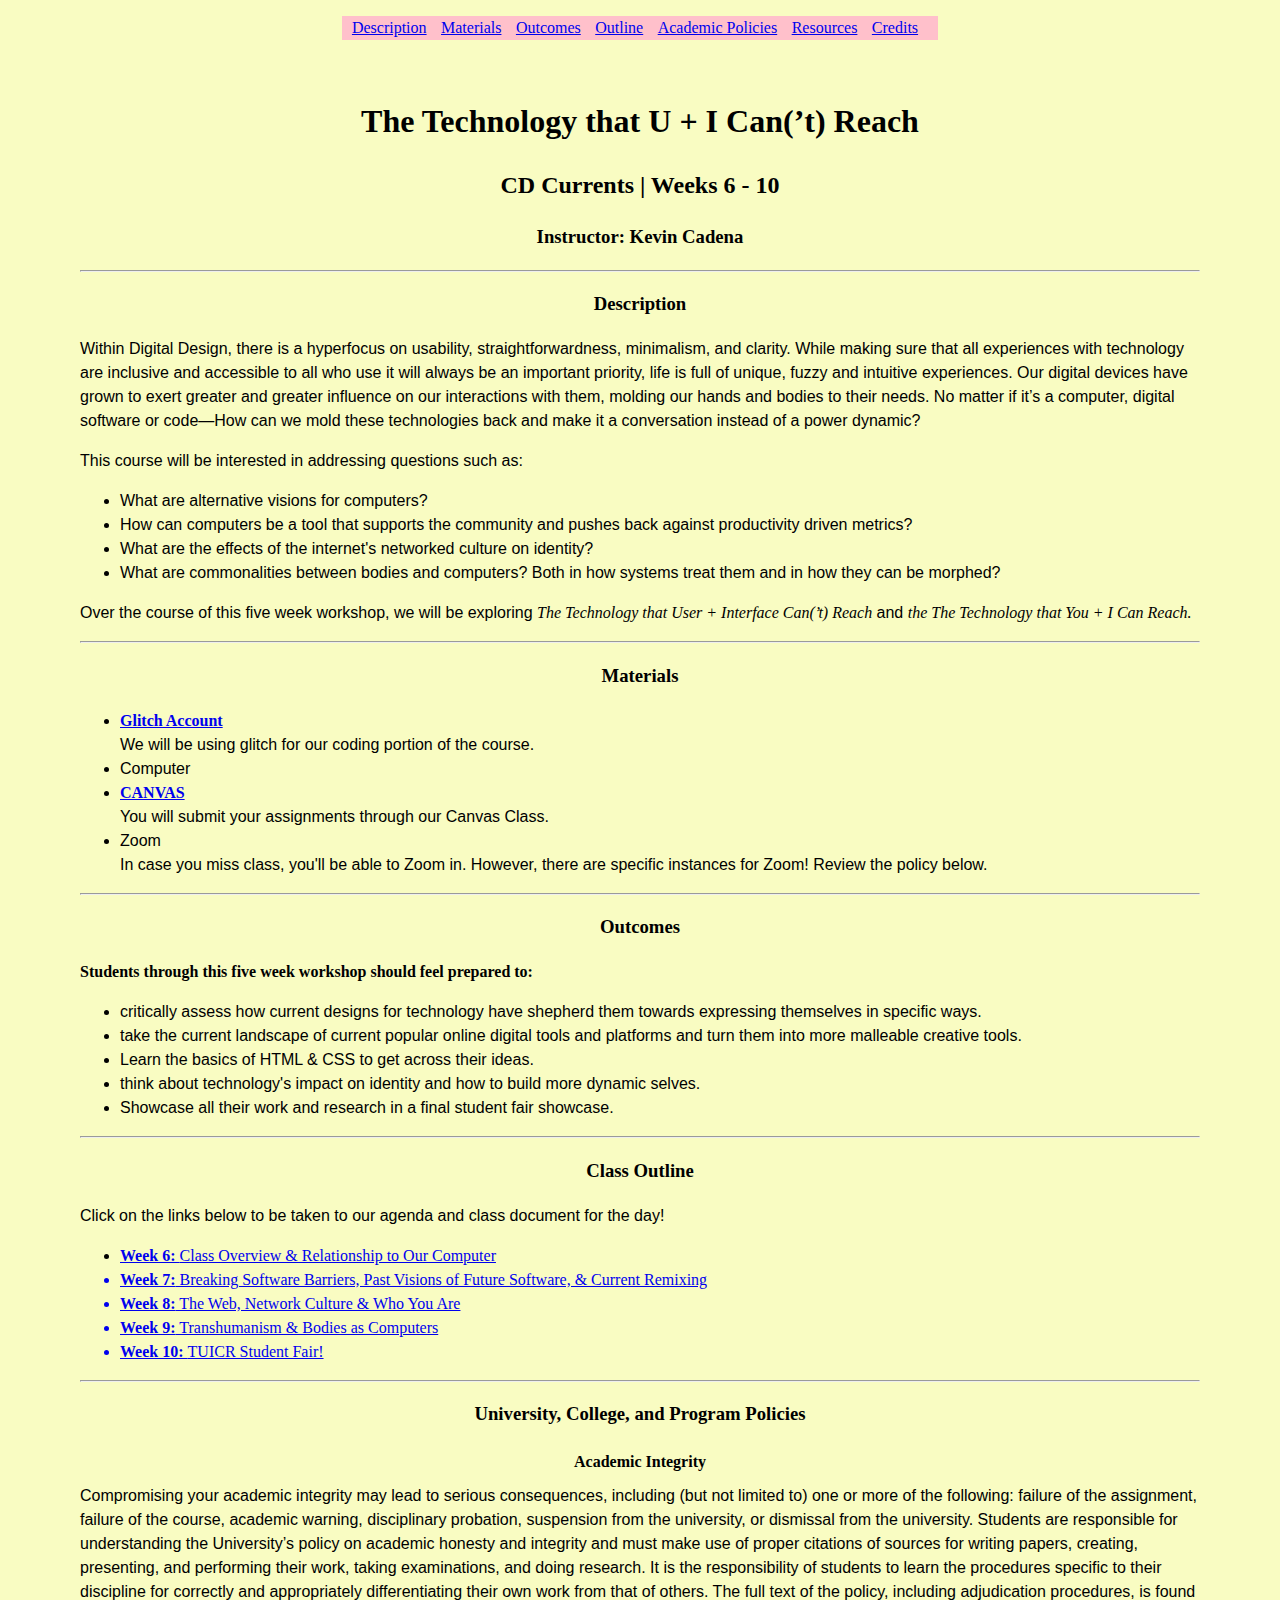
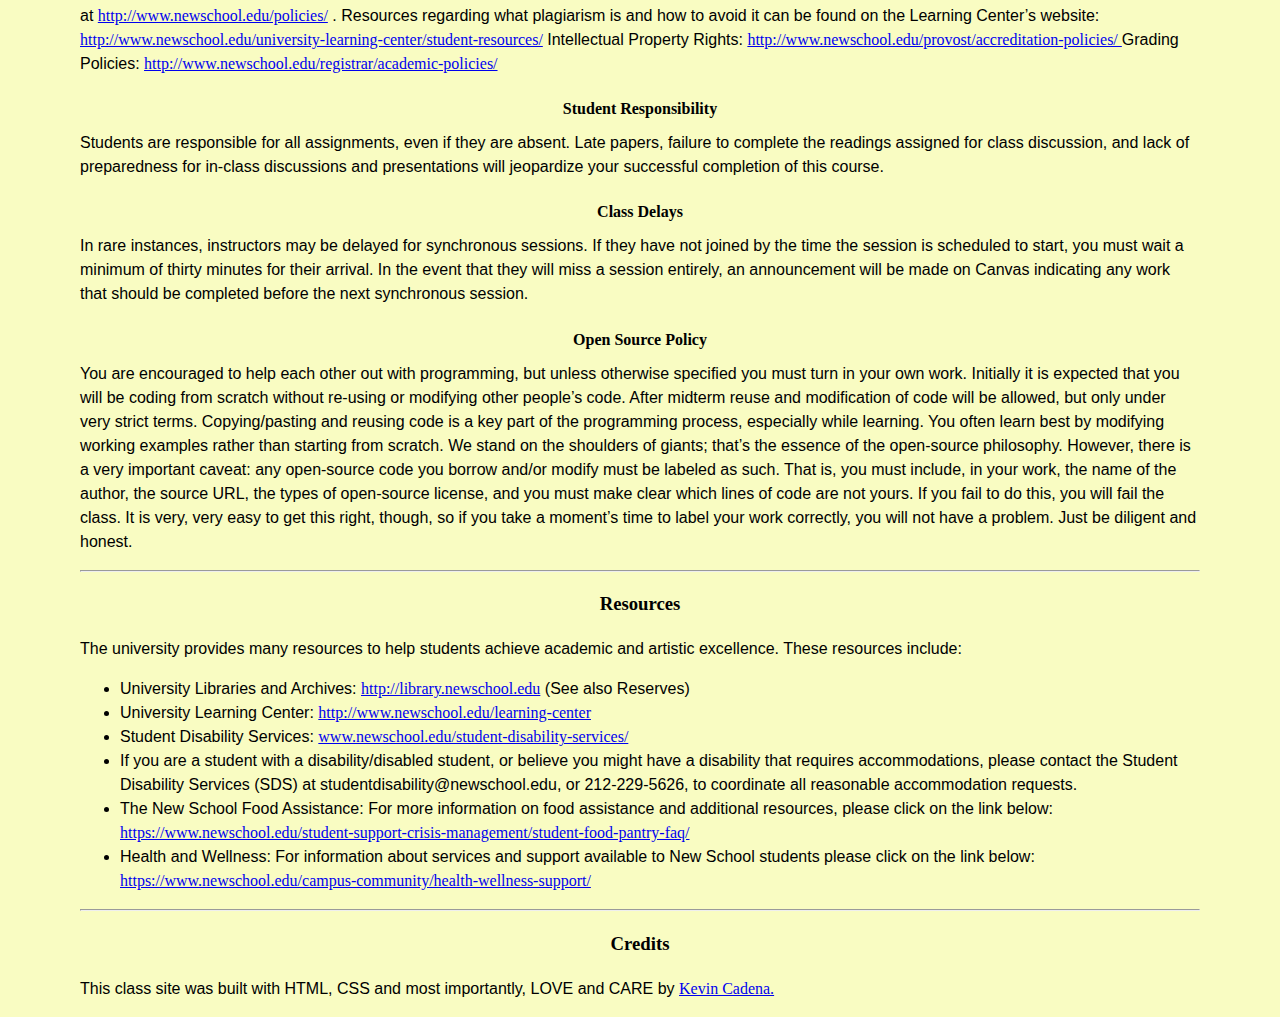
<file: index.html>
<!DOCTYPE html>
<html lang="en">
  <head>
    <meta charset="utf-8" />
    <meta name="viewport" content="width=device-width, initial-scale=1" />
    <link rel="icon" href="https://glitch.com/favicon.ico" />
    <title>Currents: CD Workshop Fall 2021</title>

    <!-- import the webpage's stylesheet -->
    <link rel="stylesheet" href="/style.css" />

    <!-- import the webpage's javascript file -->
    <script src="/script.js" defer></script>
  </head>

  <!--   START OF BODY -->
  <body>
    <!-- this is the start of content -->
    <nav>
      <a href="#description">Description</a>
      <a href="#materials">Materials</a>
      <a href="#outcomes">Outcomes</a>
      <a href="#outline">Outline</a>
      <a href="#academic">Academic Policies</a>
      <a href="#resources">Resources</a>
      <a href="#credits">Credits</a>
    </nav>
    <main id="hp">
      <header>
        <h1>
          The Technology that U + I Can(’t) Reach
        </h1>
        <h2>CD Currents | Weeks 6 - 10</h2>
        <h3>
          Instructor: Kevin Cadena
        </h3>
      </header>
      <hr />
      <section id="description">
        <h3>Description</h3>
        <p>
          Within Digital Design, there is a hyperfocus on usability,
          straightforwardness, minimalism, and clarity. While making sure that
          all experiences with technology are inclusive and accessible to all
          who use it will always be an important priority, life is full of
          unique, fuzzy and intuitive experiences. Our digital devices have
          grown to exert greater and greater influence on our interactions with
          them, molding our hands and bodies to their needs. No matter if it’s a
          computer, digital software or code—How can we mold these technologies
          back and make it a conversation instead of a power dynamic?
        </p>
        <p>
          This course will be interested in addressing questions such as:
        </p>
        <ul>
           <li>What are alternative visions for computers?</li>
           <li>How can computers be a tool that supports the community and pushes back against productivity driven metrics?</li>
           <li>What are the effects of the internet's networked culture on identity?</li>
           <li>What are commonalities between bodies and computers? Both in how systems treat them and in how they can be morphed?</li>
        </ul>
        <p>
          Over the course of this five week workshop, we will be exploring <em>The
          Technology that User + Interface Can(’t) Reach</em> and <em>the The Technology
          that You + I Can Reach.</em>
        </p>
      </section>
      <hr />
      <section id="materials">
        <h3>
          Materials
        </h3>
        <ul>
          <strong
            ><li><a href="https://glitch.com/">Glitch Account</a></li></strong
          >
          We will be using glitch for our coding portion of the course.
          <li>Computer</li>
          <strong
            ><li><a href="https://canvas.newschool.edu">CANVAS</a></li></strong
          >
          You will submit your assignments through our Canvas Class.
          <li>Zoom</li>
          In case you miss class, you'll be able to Zoom in. However, there are
          specific instances for Zoom! Review the policy below.
        </ul>
      </section>
      <hr />
      <section id="outcomes">
        <h3>
          Outcomes
        </h3>
        <strong
          >Students through this five week workshop should feel prepared to:
        </strong>
        <ul>
          <li>
            critically assess how current designs for technology have
            shepherd them towards expressing themselves in specific ways.
          </li>
          <li>
            take the current landscape of current popular online digital tools
            and platforms and turn them into more malleable creative tools.
          </li>
          <li>
            Learn the basics of HTML &  CSS to get across their ideas.
          </li>
          <li>
            think about technology's impact on identity and how to build more dynamic selves.
          </li>
          <li>
            Showcase all their work and research in a final student fair showcase.
          </li>
        </ul>
      </section>
      <hr />
      <section id="outline">
        <h3>
          Class Outline
        </h3>
        <p>
          Click on the links below to be taken to our agenda and class document
          for the day!
        </p>
        <ul>
          <li>
            <a href="https://tuicr-psamt-currents.glitch.me/agendas/w6.html">
              <strong>Week 6: </strong> Class Overview & Relationship to Our
              Computer
            </a>
          </li>
          <a href="https://tuicr-psamt-currents.glitch.me/agendas/w7.html"><li><strong>Week 7:</strong> Breaking Software Barriers, Past Visions of Future Software, & Current Remixing </li></a>
          <a href="https://tuicr-psamt-currents.glitch.me/agendas/w8.html"><li><strong>Week 8:</strong> The Web, Network Culture & Who You Are</li></a>
          <a href="agendas/w9.html"><li><strong>Week 9:</strong>   Transhumanism & Bodies as Computers</li></a>
          <a href="materials/flyer.html"><li><strong>Week 10: </strong>TUICR Student Fair!</li></a>
        </ul>
      </section>
      <hr />
      <section id="academic">
        <h3>University, College, and Program Policies</h3>
        <h4>Academic Integrity</h4>
        <p>
          Compromising your academic integrity may lead to serious consequences,
          including (but not limited to) one or more of the following: failure
          of the assignment, failure of the course, academic warning,
          disciplinary probation, suspension from the university, or dismissal
          from the university. Students are responsible for understanding the
          University’s policy on academic honesty and integrity and must make
          use of proper citations of sources for writing papers, creating,
          presenting, and performing their work, taking examinations, and doing
          research. It is the responsibility of students to learn the procedures
          specific to their discipline for correctly and appropriately
          differentiating their own work from that of others. The full text of
          the policy, including adjudication procedures, is found at
          <a href="http://www.newschool.edu/policies/ "
            >http://www.newschool.edu/policies/</a
          >
          . Resources regarding what plagiarism is and how to avoid it can be
          found on the Learning Center’s website:
          <a
            href="http://www.newschool.edu/university-learning-center/student-resources/"
          >
            http://www.newschool.edu/university-learning-center/student-resources/</a
          >

          Intellectual Property Rights:
          <a href="http://www.newschool.edu/provost/accreditation-policies/ "
            >http://www.newschool.edu/provost/accreditation-policies/
          </a>

          Grading Policies:
          <a href="http://www.newschool.edu/registrar/academic-policies/"
            >http://www.newschool.edu/registrar/academic-policies/</a
          >
        </p>

        <h4>Student Responsibility</h4>
        <p>
          Students are responsible for all assignments, even if they are absent.
          Late papers, failure to complete the readings assigned for class
          discussion, and lack of preparedness for in-class discussions and
          presentations will jeopardize your successful completion of this
          course.
        </p>
        <h4>Class Delays</h4>
        <p>
          In rare instances, instructors may be delayed for synchronous
          sessions. If they have not joined by the time the session is scheduled
          to start, you must wait a minimum of thirty minutes for their arrival.
          In the event that they will miss a session entirely, an announcement
          will be made on Canvas indicating any work that should be completed
          before the next synchronous session.
        </p>
        <h4>Open Source Policy</h4>
        <p>
          You are encouraged to help each other out with programming, but unless
          otherwise specified you must turn in your own work. Initially it is
          expected that you will be coding from scratch without re-using or
          modifying other people’s code. After midterm reuse and modification of
          code will be allowed, but only under very strict terms.
          Copying/pasting and reusing code is a key part of the programming
          process, especially while learning. You often learn best by modifying
          working examples rather than starting from scratch. We stand on the
          shoulders of giants; that’s the essence of the open-source philosophy.
          However, there is a very important caveat: any open-source code you
          borrow and/or modify must be labeled as such. That is, you must
          include, in your work, the name of the author, the source URL, the
          types of open-source license, and you must make clear which lines of
          code are not yours. If you fail to do this, you will fail the class.
          It is very, very easy to get this right, though, so if you take a
          moment’s time to label your work correctly, you will not have a
          problem. Just be diligent and honest.
        </p>
      </section>
      <hr />
      <section id="resources">
        <h3>Resources</h3>
        <p>
          The university provides many resources to help students achieve
          academic and artistic excellence. These resources include:
        </p>
        <ul>
          <li>
            University Libraries and Archives:
            <a href="http://library.newschool.edu"
              >http://library.newschool.edu</a
            >
            (See also Reserves)
          </li>
          <li>
            University Learning Center:
            <a href="http://www.newschool.edu/learning-center"
              >http://www.newschool.edu/learning-center</a
            >
          </li>
          <li>
            Student Disability Services:
            <a href="www.newschool.edu/student-disability-services/"
              >www.newschool.edu/student-disability-services/</a
            >
          </li>
          <li>
            If you are a student with a disability/disabled student, or believe
            you might have a disability that requires accommodations, please
            contact the Student Disability Services (SDS) at
            studentdisability@newschool.edu, or 212-229-5626, to coordinate all
            reasonable accommodation requests.
          </li>
          <li>
            The New School Food Assistance: For more information on food
            assistance and additional resources, please click on the link below:
            <a
              href="https://www.newschool.edu/student-support-crisis-management/student-food-pantry-faq/"
              >https://www.newschool.edu/student-support-crisis-management/student-food-pantry-faq/</a
            >
          </li>
          <li>
            Health and Wellness: For information about services and support
            available to New School students please click on the link below:
            <a
              href="https://www.newschool.edu/campus-community/health-wellness-support/"
              >https://www.newschool.edu/campus-community/health-wellness-support/</a
            >
          </li>
        </ul>
      </section>
      <hr />
      <section id="credits">
        <h3>
          Credits
        </h3>
        <p>
          This class site was built with HTML, CSS and most
          importantly, LOVE and CARE by
          <a href="http://kevincadena.com">Kevin Cadena. </a>
        </p>
      </section>
    </main>
  </body>
</html>
</file>
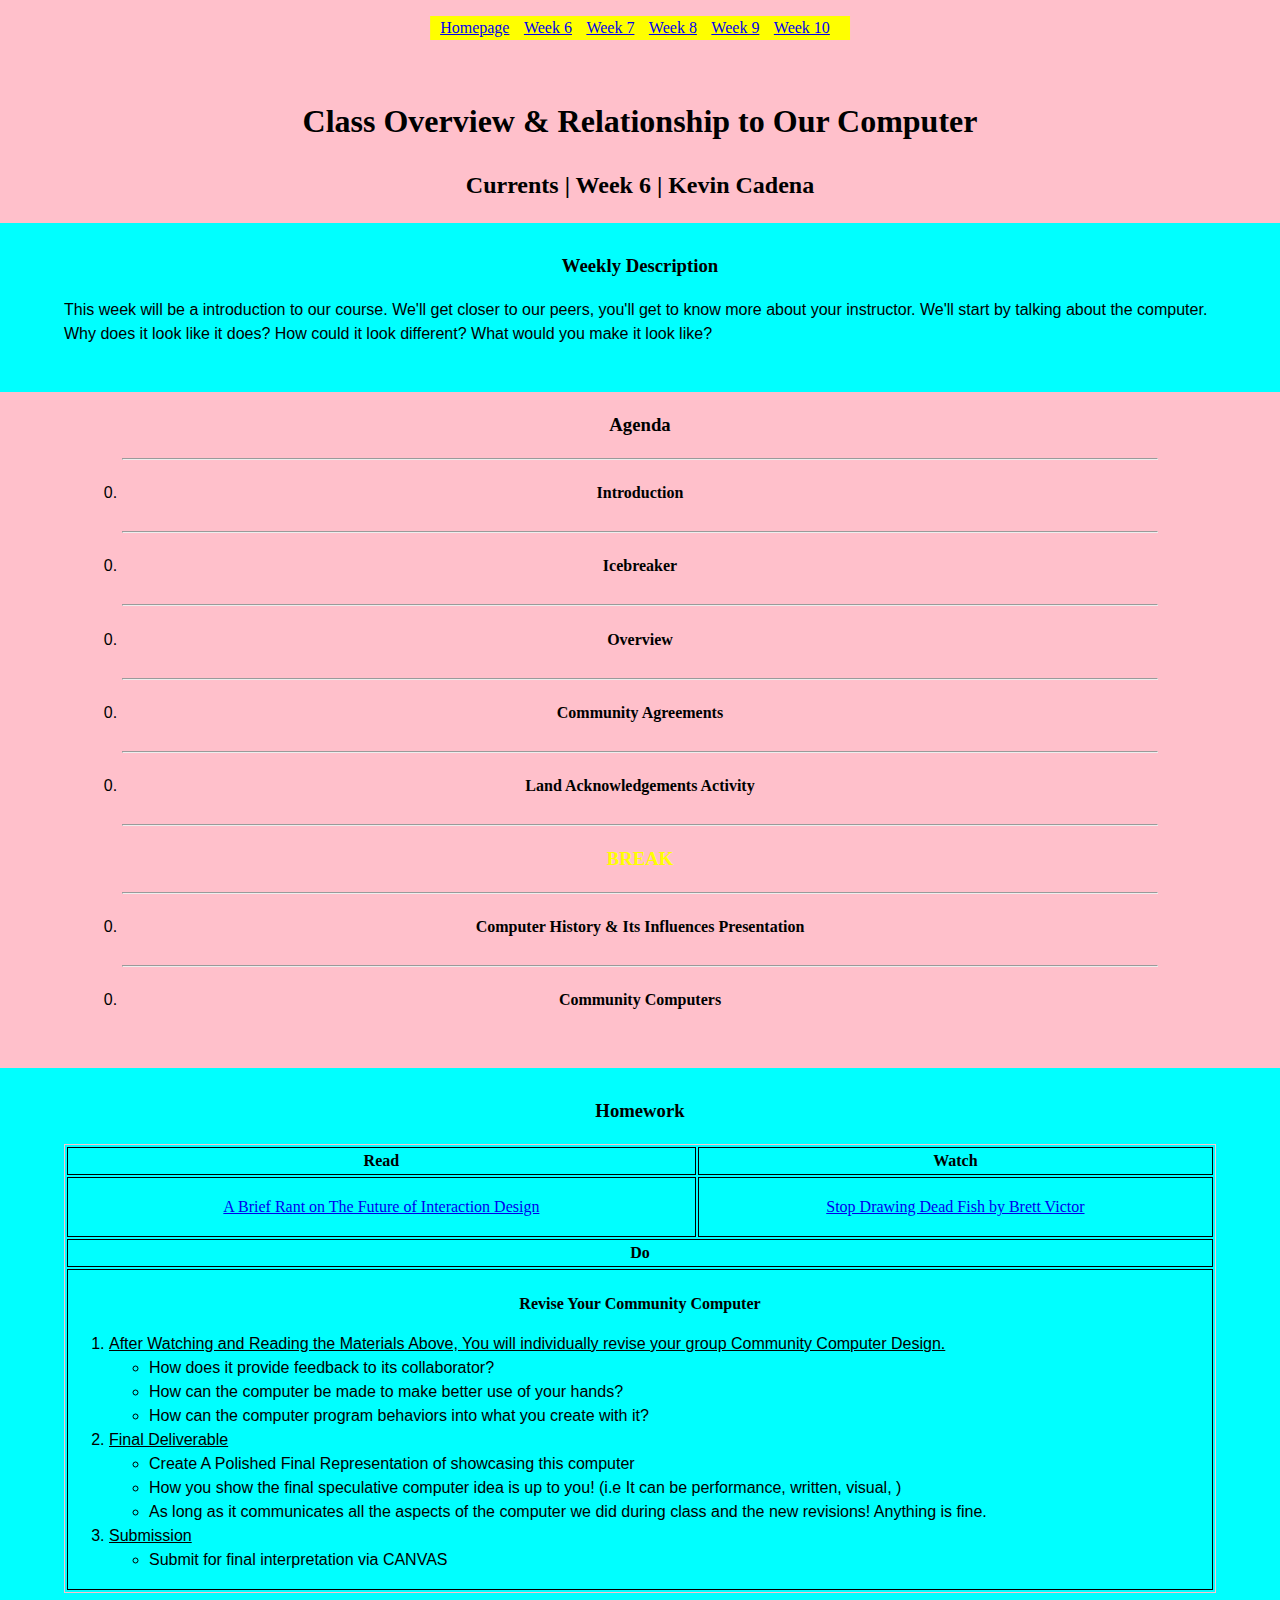
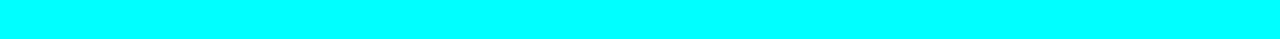
<file: agendas/w6.html>
<!DOCTYPE html>
<html lang="en">
  <head>
    <meta charset="utf-8" />
    <meta name="viewport" content="width=device-width, initial-scale=1" />
    <link rel="icon" href="https://glitch.com/favicon.ico" />
    <title>Week 6 | Currents: CD Workshop Fall 2021</title>

    <!-- import the webpage's stylesheet -->
    <link rel="stylesheet" href="/style.css" />

    <!-- import the webpage's javascript file -->
    <script src="/script.js" defer></script>
  </head>

  <!--   START OF BODY -->
  <body class="agenda-pages" id="w6">
    <!-- this is the start of content -->
    <nav>
      <a href="https://tuicr-psamt-currents.glitch.me">Homepage</a>
      <a href="w6.html">Week 6</a>
      <a href="w7.html">Week 7</a>
      <a href="w8.html">Week 8</a>
      <a href="w9.html">Week 9</a>
    <a href="../materials/flyer.html">Week 10</a>
    </nav>
    <main>
      <header>
        <h1>
          Class Overview & Relationship to Our Computer
        </h1>
        <h2>Currents | Week 6 | Kevin Cadena</h2>
      </header>
      <div class="module homework">
        <section>
          <h3>
            Weekly Description
          </h3>
          <p>
            This week will be a introduction to our course. We'll get closer to
            our peers, you'll get to know more about your instructor. We'll
            start by talking about the computer. Why does it look like it does?
            How could it look different? What would you make it look like?
          </p>
        </section>
      </div>
      <div class="module">
        <section>
          <h3>Agenda</h3>
          <hr />
          <section id="introductions">
            <details>
              <summary><h4>Introduction</h4></summary>
              <ul>
                <li>Name</li>
                <li>Pronouns</li>
                <li>Where are you joining this class from?</li>
                <li>
                  If you could navigate through information in a way besides the
                  besides the internet or computers, what would it be?
                </li>
              </ul>
            </details>
          </section>

          <hr />
          <section id="icebreaker">
            <details>
              <summary>
                <h4>
                  Icebreaker
                </h4>
              </summary>
              <p>
                10 Things in Common!
              </p>
              <ol>
                <li>Split Into Groups</li>
                <p>
                  Students will be broken up into groups of three or four.
                </p>
                <li>Figuring Out Things In Common</li>
                <p>
                  You and your teammates will be asked to find 10 things you have in common with one another. The things you have in common should get more and more specific as you have you get towards ten.
                </p>
                <p>
                  Do not be repetitive with the things in Common!
                </p>
                <p>
                  They should all not be a version of the same statement. (i.e All ten things are a variation of "We like (insert 10 different artist names here.)")
                </p>
              </ol>
            </details>
          </section>
          <hr />
          <section id="overview">
            <details>
              <summary><h4>Overview</h4></summary>
              <a href="index.html">Syllabus Overview</a>
            </details>
          </section>

          <hr />

          <section class="instructions" id="c-a-a">
            <details>
              <summary>
                <h4>Community Agreements</h4>
              </summary>
              <ol>
                <li>
                  Think about this community we're building for the next five
                  weeks.
                </li>
                What are some rules you want for it?
                <li>Write down one rule or agreement per post-it note</li>
                <li>We will start to sort them into categories.</li>
                We will keep going with this until we end up with at least five
                different categories.
                <li>Next week we will sign agreements</li>
                We will put them into a google document for all of us to sign.
              </ol>
            </details>
          </section>

          <hr />

          <section class="instructions" id="l-a-a">
            <details>
              <summary><h4>Land Acknowledgements Activity</h4></summary>
              <ol>
                <li>Break into Groups</li>
                <li>Discuss the following questions for 10 minutes</li>
                <ul>
                  <li>
                    Discuss what you know about the history of the land we’re
                    all on right now. Examples of discussion points might
                    include the names of indigenous nations, names of treaties
                    or settlement agreements, other historical events in the
                    area.
                  </li>
                  <li>
                    Describe a place that is important to you. What makes it so
                    special?
                  </li>
                  <li>
                    How would you feel if you were no longer about to access
                    this place? How would you feel if this special place was
                    destroyed?
                  </li>
                  <li>
                    This isn’t just a historical event, people are being
                    displaced right now so if anyone annot answer this, that is
                    okay. How would you feel if this place was destroyed and
                    remade to fit someone else's vision?
                  </li>
                  <li>
                    What do you know about the Lenape People and their
                    relationship with the land?
                  </li>
                </ul>
                <li>Regroup as a Bigger Group</li>
                <a href="https://en.wikipedia.org/wiki/Lenape"
                  >About the Lenape</a
                >
              </ol>
            </details>
          </section>

          <hr />

          <section class="break">
            <h3>BREAK</h3>
          </section>

          <hr />

          <section class="instructions" id="presentation">
            <details>
              <summary
                ><h4>Computer History & Its Influences Presentation</h4>
              </summary>
              <a href="https://docs.google.com/presentation/d/1Wp2eo-oasYUamFImizcK7__nBIbEazM3-6QIC1x_TKE/edit#slide=id.p">Presentation Link</a>
              <ol>
                <li>History of Computers</li>
                <ul>
                  <li>Textiles</li>
                  <li>Ada Lovelace</li>
                  <li>Punch Cards</li>
                  <li>Xerox PARC</li>
                  <li>Apple Computer Company</li>
                  <li>Google</li>
                </ul>
                <li>What Does This Mean?</li>
                <ul>
                  <li>Technology comes from inherently feminist practices</li>
                  <li>The production of them still extremely gendered while the profits swing the other way</li>
                  <li>A lot of how the computer looks was decided by a very small group of people and businesses</li>
                </ul>
                <li>What went into the computer we've ended up with?</li>
                <ul>
                  <li>CUT, COPY, PASTE</li>
                  <li>Abandonment of Technologies</li>
                  <li>Uni-directional Linking</li>
                </ul>
                <li>Who was the computer made for? Who was it made in mind with?</li>
              </ol>
            </details>
          </section>
          <hr />
          <section class="instructions" id="community-computer">
            <details>
              <summary><h4>Community Computers</h4></summary>
              <ol>
                <li>
                  Students will be broken into groups and assigned one of the
                  following community members:
                </li>
                <ul>
                  <li>Artists</li>
                  <li>Performers</li>
                  <li>Mothers</li>
                  <li>Children</li>
                  <li>Community Organizers</li>
                  <li>Activists</li>
                  <li>You and your group will be asked to think through what a computer would look
                  like if it was designed for collaboration with this community member. </li>
                </ul>
                <li>Design Requirements</li>
                <ul>
                  <li>Your design for a computer should think through the
                  following:</li>
                  <li>Think of the metaphors that govern our current computers <em>(Navigating like a businessman)</em></li>
                  <li>What would be the shape of this new computer? </li>
                  <li>How does one navigate information through it? </li>
                  <li>How does one communicate with others with this computer?</li>
                  <li>How does this computer morph to the culture of your community member?</li>
                </ul>
                <li>Sketch Phase (15 Minutes)
                </li>
                <p>
                  For the first 10 minutes, you'll only be asked to come up with different sketches and ideas in your group. 
                  You'll be handed sticky notes so that you can post things in your corner and space. 
                </p>
                <p>
                  We're in the ideation phase. You should be writing, sketching,
                  etc.
                </p>
                <li>
                  Development Phase (30 minutes)
                </li>
                <ul>
                  <li>Create a finalized version of your chosen computer. </li>
                  <li>How you choose to present your computer is up to you</li>
                  <li>It can be a visual or formal output, it could be a performance of how the computer works. </li>
                </ul>
                <li>Share Out (15 minutes)</li>
              </ol>
            </details>
          </section>
        </section>
      </div>
      <div class="module homework">
        <section id="homework">
          <h3>
            Homework
          </h3>

          <table>
            <tr>
              <th>Read</th>
              <th>Watch</th>
            </tr>
            <tr>
              <td>
                <p><a
                  href="http://worrydream.com/ABriefRantOnTheFutureOfInteractionDesign/"
                  >A Brief Rant on The Future of Interaction Design</a
                >
                  </p>
              </td>
              <td><p>
                <a href="https://vimeo.com/64895205">Stop Drawing Dead Fish by Brett Victor</a></p></td>
            </tr>
            <tr>
              <th colspan="2">Do</th>
            </tr>
            <tr>
              <td colspan="2">
                <h4>
                  Revise Your Community Computer
                </h4>
                <ol>
                  <li>
                    After Watching and Reading the Materials Above, You will individually revise your group Community Computer Design.
                  </li>
                  <ul>
                    <li>How does it provide feedback to its collaborator?</li>
                    <li>How can the computer be made to make better use of your hands? </li>
                    <li>How can the computer program behaviors into what you create with it? </li>
                  </ul>
                  <li>
                   Final Deliverable
                  </li>
                  <ul>
                    <li>Create A Polished Final Representation of
                    showcasing this computer</li>
                    <li> How you show the final speculative computer idea is up to
                    you! (i.e It can be performance, written, visual, )</li>
                    <li>As long as it communicates all the aspects of the computer we did during class and the new revisions! Anything is fine.</li>
                  </ul>
                  <li>Submission</li>
                  <ul>
                    <li>Submit for final interpretation via CANVAS</li>
                  </ul>
                </ol>
              </td>
            </tr>
          </table>
        </section>
      </div>
    </main>
  </body>
</html>
</file>
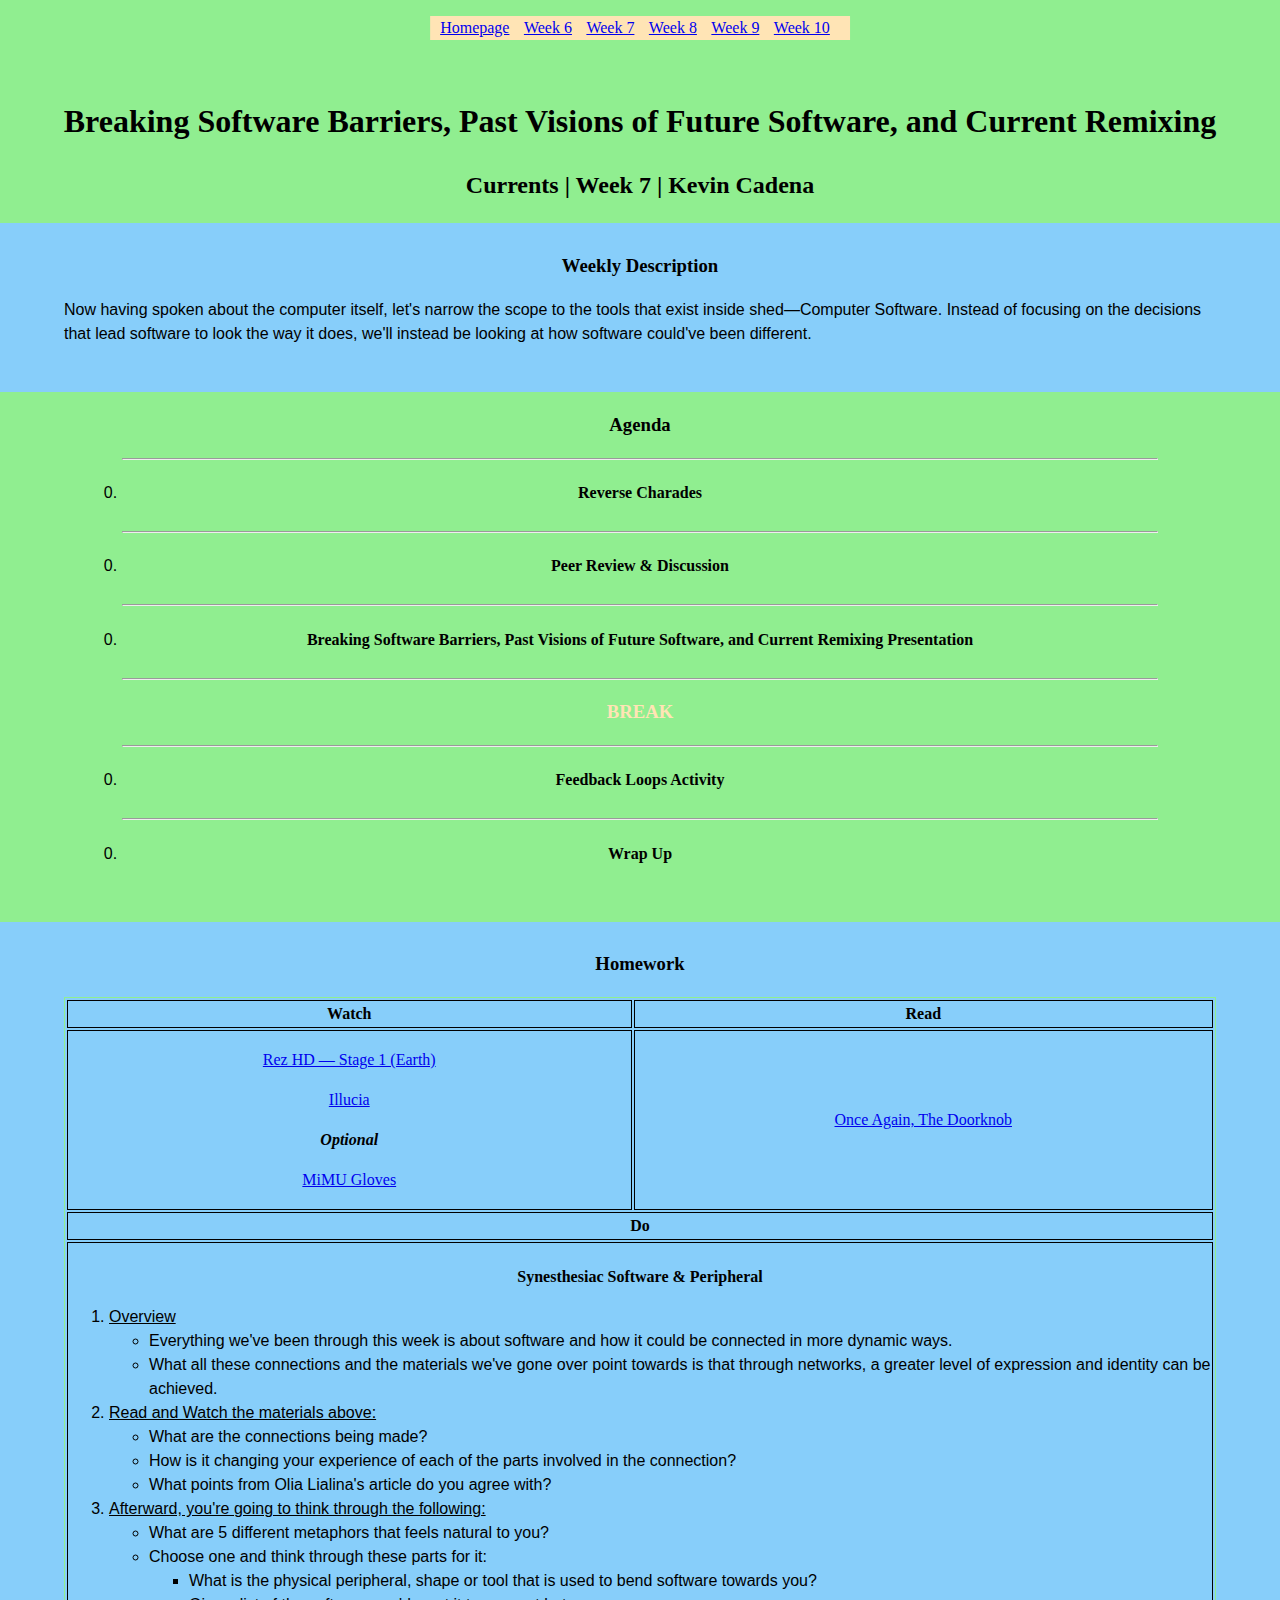
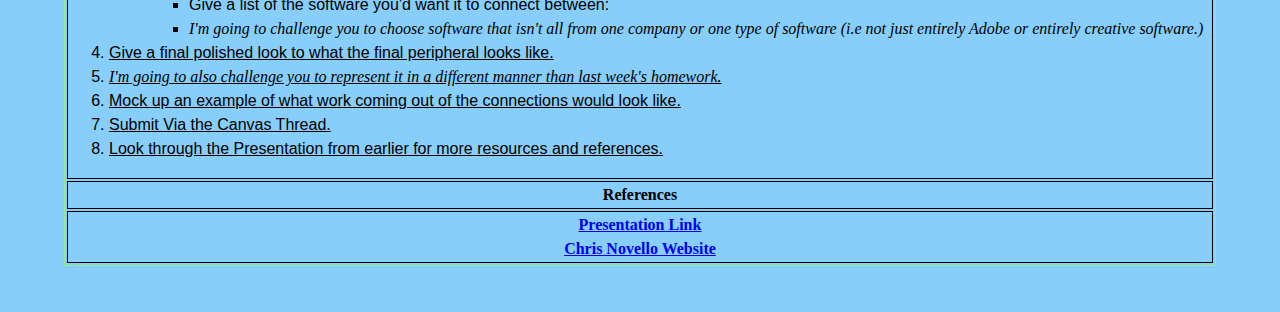
<file: agendas/w7.html>
<!DOCTYPE html>
<html lang="en">
  <head>
    <meta charset="utf-8" />
    <meta name="viewport" content="width=device-width, initial-scale=1" />
    <link rel="icon" href="https://glitch.com/favicon.ico" />
    <title>Week 7 | Currents: CD Workshop Fall 2021</title>

    <!-- import the webpage's stylesheet -->
    <link rel="stylesheet" href="/style.css" />

    <!-- import the webpage's javascript file -->
    <script src="/script.js" defer></script>
  </head>

  <!--   START OF BODY -->
  <body class="agenda-pages" id="w7">
    <!-- this is the start of content -->
    <nav>
      <a href="https://tuicr-psamt-currents.glitch.me">Homepage</a>
      <a href="w6.html">Week 6</a>
      <a href="w7.html">Week 7</a>
      <a href="w8.html">Week 8</a>
      <a href="w9.html">Week 9</a>
    <a href="../materials/flyer.html">Week 10</a>
    </nav>
    <main>
      <header>
        <h1>
          Breaking Software Barriers, Past Visions of Future Software, and Current Remixing 
        </h1>
        <h2>Currents | Week 7 | Kevin Cadena</h2>
      </header>
      <div class="module homework">
        <section>
          <h3>
            Weekly Description
          </h3>
          <p>
            Now having spoken about the computer itself, let's narrow the scope to the tools that exist inside shed—Computer Software. Instead of focusing on the decisions that lead software to look the way it does, we'll instead be looking at how software could've been different. 
          </p>
        </section>
      </div>
      <div class="module">
        <section>
          <h3>Agenda</h3>
          <hr />
          <section id="icebreaker">
            <details>
              <summary><h4>Reverse Charades</h4></summary>
              <ol>
                <li>One Person Will Volunteer To Guess </li>
                <li>Everyone else will agree on a word to act out.</li>
                <li>The volunteer will have 3 tries to guess what the word is.</li>
                <li>If the guesser gets it right, they get to choose what the next word is and someone else volunteers to guess.</li>
              </ol>
            </details>
          </section>
          <hr />
          <section id="peer-review">
            <details>
              <summary>
                <h4>
                  Peer Review & Discussion
                </h4>
              </summary>
              <h5>Presenting To Each Other</h5>
              <ol>
                <li>
                  Students will be split up into groups of two. 
                </li>
                <li>
                  You will speak to each other about your takes on a speculative computer with each partner having 10 minutes or so. Here are some points you can talk about: 
                </li>
                <ul>
                  <li>What would you like to add to it? </li>
                  <li>What doesn’t feel entirely done at the moment? </li>
                  <li> How did you incorporate the reading and video from last week?</li>
                  <li>If one of you did not read or watch it <em>ask your partner to summarize</em>, and collaborate on how the computer could be changed with the material in mind.</li>
                  <li>If both of you did not read or watch, please take the moment to read <a href="http://worrydream.com/ABriefRantOnTheFutureOfInteractionDesign/">A Brief Rant on The Future of Interaction</a>, and talk through how each of your computers could change.</li>
                </ul>
                <li>Be sure to jot down whatever feedback is being given to each person's computers during the time alloted.</li>
                <li>When it is time to switch, post the annotated feedback under that person's post on the CANVAS thread.</li>
              </ol>
              <small>20 minutes</small>
              <h5>Class Discussion</h5>
              <ol>
                <li>We will reconvene into a larger group.</li>
                <ul>
                <li> We will use post-it notes to write down what came up for everyone in their groups</li>
                <li>There should be one idea per post-it note</li>
                </ul>

                <li>
                  We'll talk through some of the points on the post it notes. 
                </li>
              </ol>
              <small>20 minutes</small>
            </details>
          </section>
          <hr />
          <section id="presentation">
            <details>
              <summary>
                <h4>Breaking Software Barriers, Past Visions of Future Software, and Current Remixing Presentation </h4>
              </summary>
              <a href="https://docs.google.com/presentation/d/1JTKNS1IZyHQR4zHKtHiM8g-5x5An7pr8o6xZJ8uS3p4/edit?usp=sharing">Presentation Link</a> <br />
              <small>35-45 minutes</small>
            </details>
          </section>
          <hr />
          <section class="break">
            <h3>BREAK</h3>
          </section>
          <hr />
          <section id="activity">
            <details>
              <summary>
                <h4>Feedback Loops Activity</h4>
              </summary>
                             <p>
                  While SmallTalk and HyperCard are programmatic ways to think of interconnected software, there is a less technical and more amorphous way to connect unrelated tools, by becoming these links ourselves.
                </p>
              <h5>Bending Software To You</h5>
                <ol>
                  <li>You will be assigned one of the following office suite programs to use as an initial creative outlet: </li>
                  <ol>
                    <li> Google Docs </li>
                    <li>Google Slides</li>
                    <li>Google Sheets</li>
                    <li>Google Drive</li>
                    <li>Google Calendar</li>
                    <li>Google Forms </li>
                  </ol>
<li>Here are some guiding questions to help you think through repurposing the software you've been given.</li>
                  <ul>
                    <li>We'll take 5 minutes to survey the software you've been assigned</li>
                    <li>What are the options of the software? What are you able to edit?</li>
            <li>Does it let you draw? Change colors? Change styling? </li>
                    <li>How can its options be used for artistic expression? Bend the Software to your interests. <em>(i.e turning a phone tree into a listen-and-dial horror game)</em></li>
                  </ul>
                </ol>
              <small>25 minutes total</small>
              <h5>Becoming SmallTalk</h5>
              <ol>
                <li>Look through the <a href="https://tinytools.directory">Tiny Tools Directory</a></li>
                <p>
                  Pick a software that you feel piques your interest. 
                </p>
                <li>Create a connection between the work you did  in the previous software and this new software you're making.</li>
                <li>Here are some guiding questions:</li>
                <ul>
                  <li>Is what you made in your previous program exportable in some way?</li>
                  <li>Can that export be brought into the your new software?</li>
                  <li>If not, what are some ways it can be reintrepreted, add to it or be pulled back into the original software?</li>
                </ul>
              </ol>
              <small>25 minutes</small>
              <h5>
                Share Out 
              </h5>
              <small>15 minutes</small>
            </details>
          </section>
          <hr />
          <section id="wrap-up">
            <details>
              <summary><h4>Wrap Up</h4></summary>
              <ol>
                <li>
                  Go over the homework for this coming week. 
                </li>
                <li>If time allots, we can start on the reading and viewing.</li>
                <li>Go over what our plan is for for the final day of the workshop. </li>
              </ol>
              <small>Whatever time is left</small>
            </details>
          </section>
        </section>
      </div>
      <div class="module homework">
        <section id="homework">
          <h3>
            Homework
          </h3>

          <table>
            <tr>
              <th>Watch</th>
              <th>Read</th>
            </tr>
            <tr>
              <td>
                <p>
                  
                <a href="https://www.youtube.com/watch?v=q7lG6en9vBI">Rez HD — Stage 1 (Earth)</a></p>
                <p>
                  <a href="http://www.illucia.com">Illucia</a>
                </p>
                
                <p>
                  <em><strong>Optional</strong></em>
                </p>
                <p>
                <a href="https://www.youtube.com/watch?v=CvyVQqCO8pY">MiMU Gloves</a>
                </p>
              </td>
                            <td>
                <p>
                  
                <a href="http://contemporary-home-computing.org/affordance/">Once Again, The Doorknob</a></p>
              </td>
            </tr>
            <tr>
              <th colspan="2">Do</th>
            </tr>
            <tr>
              <td colspan="2">
                <h4>
                  Synesthesiac Software & Peripheral</h4>
                </p>
                <ol>
                  <li>Overview</li>
                  <ul>
                    <li>
                  Everything we've been through this week is about software and how it could be connected in more dynamic ways.  </li>
                    <li> What all these connections and the materials we've gone over point towards is that through networks, a greater level of expression and identity can be achieved.</li>
                  </ul>
                  <li>
                    Read and Watch the materials above:
                  </li>
                  <ul>
                    <li> What are the connections being made?</li>
                    <li>How is it changing your experience of each of the parts involved in the connection?</li>
                    <li>What points from Olia Lialina's article do you agree with?</li>
                  </ul>
                  <li>
                    Afterward, you're going to think through the following:
                  </li>
                  <ul>
                    <li>What are 5 different metaphors that feels natural to you? </li>
                    <li>Choose one and think through these parts for it:</li>
                    <ul>
                      <li>What is the physical peripheral, shape or tool that is used to bend software towards you?</li>
                      <li>Give a list of the software you'd want it to connect between: </li>
                      <li><em>I'm going to challenge you to choose software that isn't all from one company or one type of software (i.e not just entirely Adobe or entirely creative software.)</em></li>
                    </ul>
                  </ul>
                  <li>Give a final polished look to what the final peripheral looks like. </li>
                  <li><em>I'm going to also challenge you to represent it in a different manner than last week's homework.</em></li>
                  <li> Mock up an example of what work coming out of the connections would look like.
<li>Submit Via the Canvas Thread.</li>
                  <li>Look through the Presentation from earlier for more resources and references.</li>
                </ol>
              </td>
            </tr>
                    <tr>
              <th colspan="2">References</th>
            </tr>
                    <tr>
              <th colspan="2">
                      <a href="https://docs.google.com/presentation/d/1JTKNS1IZyHQR4zHKtHiM8g-5x5An7pr8o6xZJ8uS3p4/edit">Presentation Link</a>
                <br/>
    <a href="http://chrisnovello.com"> Chris Novello Website
                </a></th>
            </tr>
          </table>
        </section>
      </div>
    </main>
  </body>
</html>
</file>
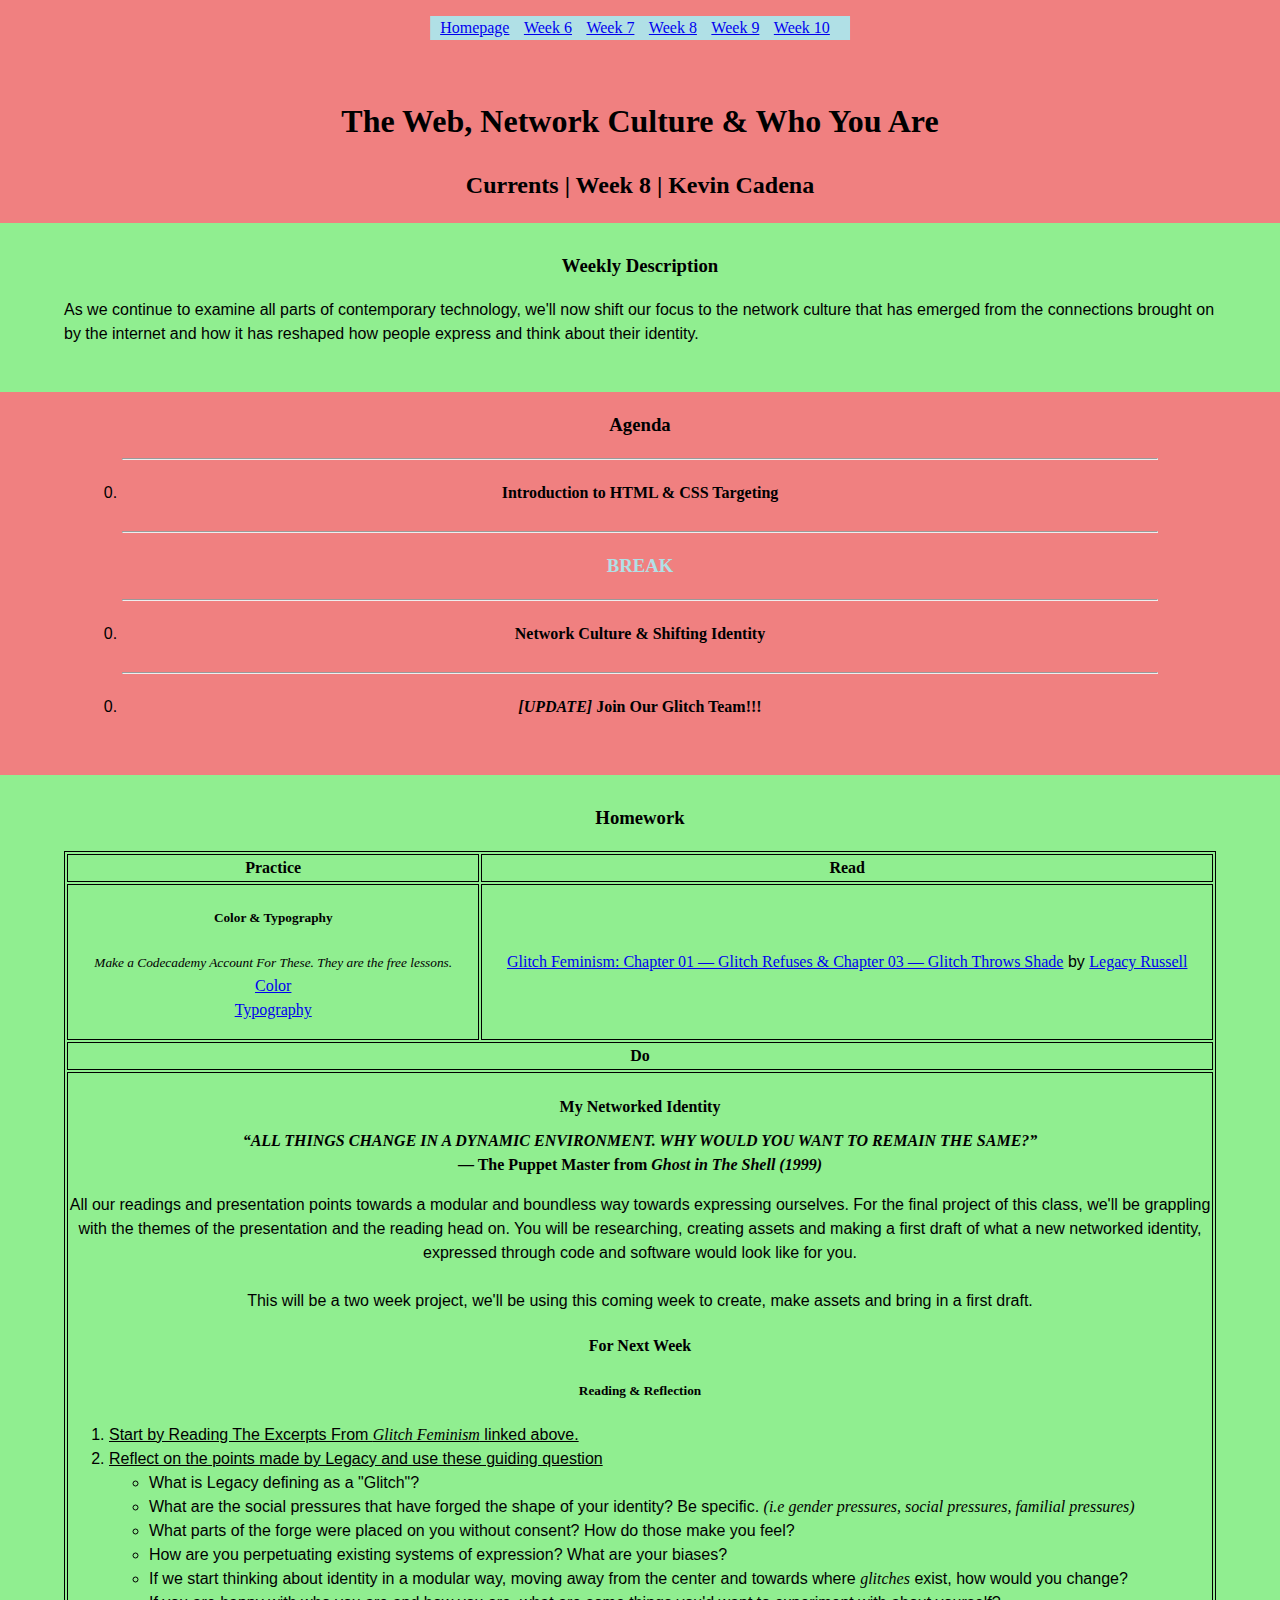
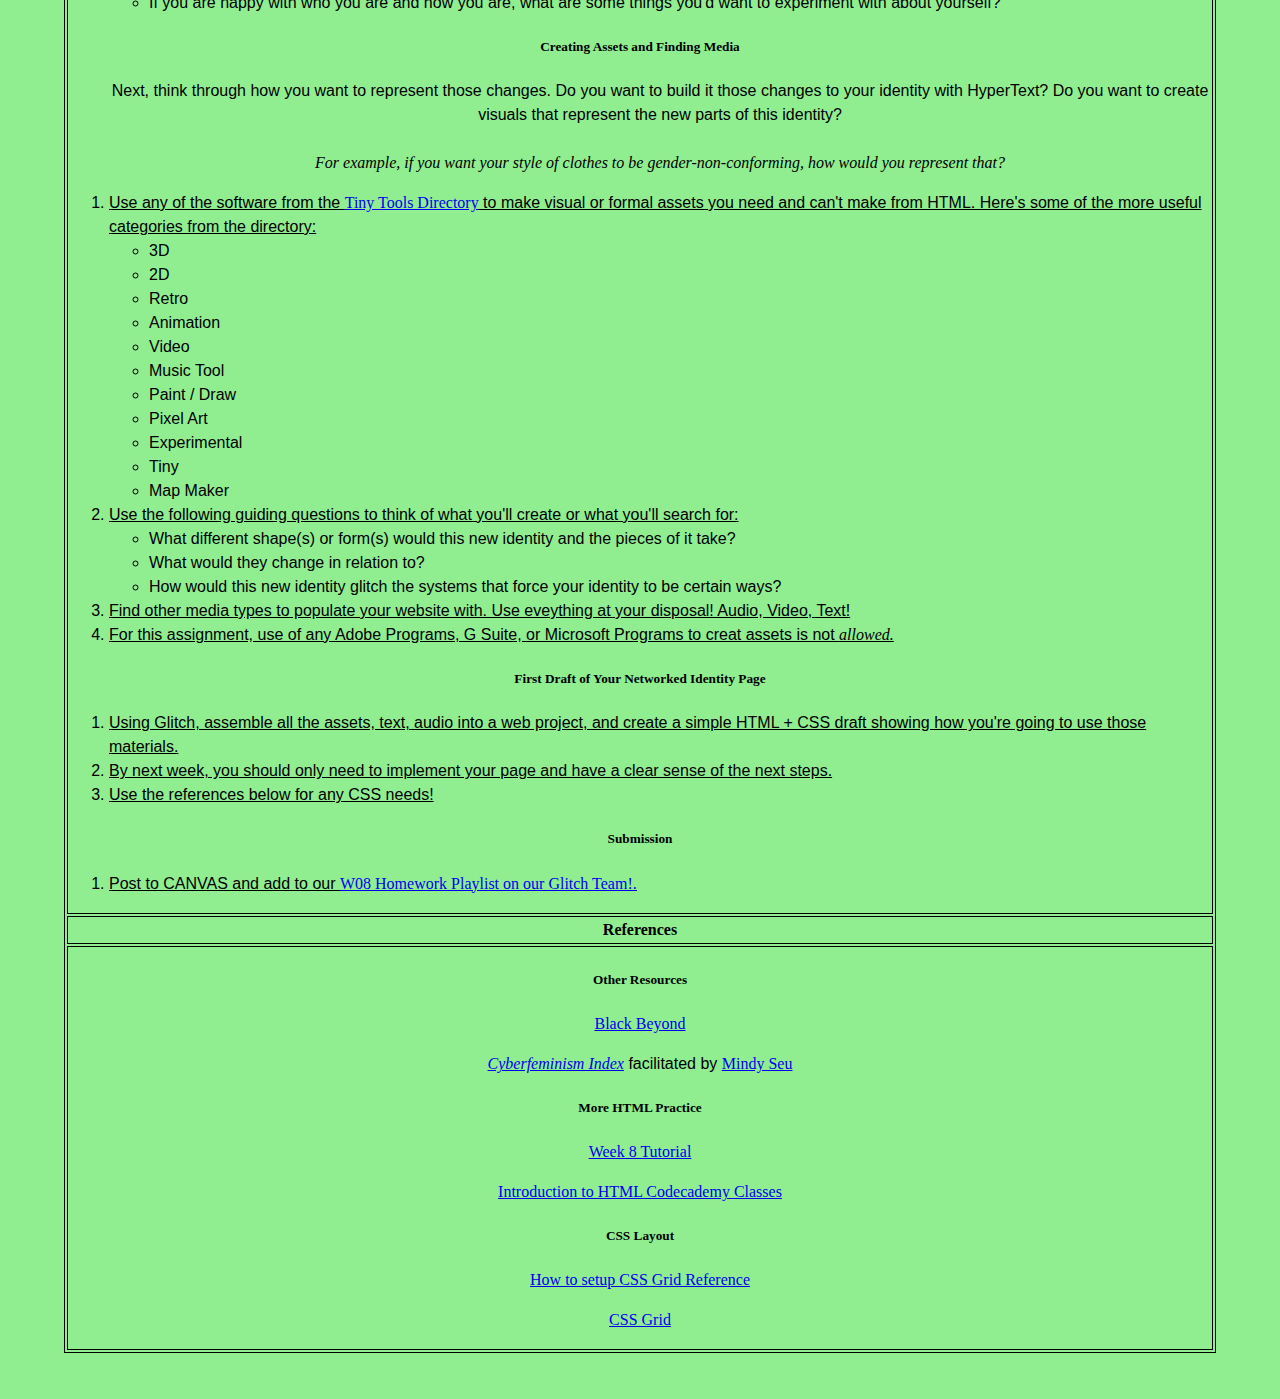
<file: agendas/w8.html>
<!DOCTYPE html>
<html lang="en">
  <head>
    <meta charset="utf-8" />
    <meta name="viewport" content="width=device-width, initial-scale=1" />
    <link rel="icon" href="https://glitch.com/favicon.ico" />
    <title>Week 8 | Currents: CD Workshop Fall 2021</title>

    <!-- import the webpage's stylesheet -->
    <link rel="stylesheet" href="/style.css" />

    <!-- import the webpage's javascript file -->
    <script src="/script.js" defer></script>
  </head>

  <!--   START OF BODY -->
  <body class="agenda-pages" id="w8">
    <!-- this is the start of content -->
    <nav>
      <a href="https://tuicr-psamt-currents.glitch.me">Homepage</a>
      <a href="w6.html">Week 6</a>
      <a href="w7.html">Week 7</a>
      <a href="w8.html">Week 8</a>
      <a href="w9.html">Week 9</a>
    <a href="../materials/flyer.html">Week 10</a>
    </nav>
    <main>
      <header>
        <h1>
          The Web, Network Culture & Who You Are
        </h1>
        <h2>Currents | Week 8 | Kevin Cadena</h2>
      </header>
      <div class="module homework">
        <section>
          <h3>
            Weekly Description
          </h3>
          <p>
            As we continue to examine all parts of contemporary technology, we'll now shift our focus to the network culture that has emerged from the connections brought on by the internet and how it has reshaped how people express and think about their identity. 
          </p>
        </section>
      </div>
      <div class="module">
        <section>
          <h3>Agenda</h3>
<!--           <hr />
          <section id="prompt">
            <details>
              <summary>
                <h4>
                  Prompt Reflecting On Our Relationship to Technology
                </h4>
              </summary>
              <ol>
              <li>We're going to take 2 minutes to write down response to the following statement: "I need my technology and community to support me by..."</li>
             <li>Afterward, we will look at all the chosen topics and students will choose each choose 1 and write their name in the corner.</li>
                <li>Save this Post-it Note For Later</li>
                <small>5 minutes</small>
              </ol>
            </details>
          </section> -->
          <hr />      
          <section id="tutorial">
            <details>
              <summary>
                <h4>Introduction to HTML & CSS Targeting</h4>
              </summary>
                              <h5>
                                
               <a href="https://glitch.com/edit/#!/w08-tuicr-psamt-currents-tutorial">
                    Week 8 Tutorial Link
                  </a>
                                </h5> 
              <p>
              We'll be going over the basics of the web's language, HTML and the basics of how to target HTML elements using CSS through <a href="www.glitch.com">Glitch</a>
              </p>
              <h5>
                Creating a Glitch Account
              </h5>
              <ol>
                <li>Please make a Glitch account and use your New School Account to make it.</li>
              </ol>
              <h5>
                HTML Overview
              </h5>
              <ol>
                <li>What is HTML Mean?</li>
                <li>Where does HTML Exist?</li>
                <li>What is an HTML Element?</li>
                <li>How are HTML Elements written?</li>
                <li>What are the basic textual HTML elements?</li>
                <li>What are the media-rich HTML elements you can add?</li>
                <ul>
                  <li>Image</li>
                  <li>Video</li>
                  <li>iFrame</li>
                  <li>Audio</li>
                </ul>
                <li>How should you structure your HTML?</li>
                <li>How can you comment your HTML?</li>
                <li>References: </li>
                <ul>
                <li>
                  <a href="https://www.codecademy.com/courses/learn-html/lessons/intro-to-html/exercises/intro">Codecademy Practice</a></li><li>
                  <a href="https://www.w3schools.com/tags/default.asp">W3 Schools Element List</a></li>
                </ul>
              </ol>
              <h5>
                CSS Targeting
              </h5>
              <li>What does CSS Stand For?</li>
              <li>What is it used for?</li>
              <li>How do you connect CSS and HTML together?</li>
              <li>How is it written?</li>
              <li>How can I target things with CSS?</li>
              <ul>
                <li>Targeting Elements</li>
                <li>Nested Targeting</li>
                <li>Adding Classes & IDs</li>
              </ul>
              <li>References</li>
              <ul>
                <li><a href="https://carsonf92.medium.com/precise-targeting-with-css-selectors-745237a050b6">CSS Precise Targeting</a></li>
                <li><a href="https://www.w3schools.com/css/default.asp">W3 Schools CSS Reference</a></li>
              </ul>
              <small>90 minutes total</small>
            </details>
          </section>
          <hr>
                   <section class="break">
            <h3>BREAK</h3>
          </section>
                    <hr>
          <section id="presentation">
            <details>
              <summary>
                <h4>Network Culture & Shifting Identity</h4>
              </summary>
              <a href="https://docs.google.com/presentation/d/1C_yt5Fvo1f9xmdTAL6saY43T9dp6aDW9FLaq0McwvLE/edit?usp=sharing">Presentation Link</a> <br />
              <small>45-60 minutes</small>
            </details>
          </section>
          <hr>
          <section>
            <details>
              <summary>
                <h4>
                  <em>[UPDATE]</em> Join Our Glitch Team!!! 
                </h4>
              </summary>
              <p>
                Seems they fixed the Glitch Teams Issue!
              </p>
              <ul>
                <li>Using Your Glitch Account, Add Yourself To Our <a href="https://glitch.com/@tns-fa-21-tuicr">Glitch Team!</a>.</li>
                <li>You'll have to submit your draft for this week through here too!</li>
              </ul>
            </details>
          </section>
<!--           <hr /> -->
<!--           <section id="activity">
            <details>
              <summary>
                <h4>AH-TML Your Service </h4>
              </summary>
              <h5>
                Group Separation
              </h5>
              <ol>
                <li>We're going to put together all the post-it notes that everyone chose and categorize them into different groups. </li>
                <li>Students will break up based on by that group.</li>
                <li>Afterward, the instructor will introduce the rest of the activity.</li>
                <small>10 minutes</small>
              </ol>
                <h5>
                  Preview
            </h5>
            <img id="preview" src="https://cdn.glitch.me/4c57ad64-eefd-481f-8bac-daf0934060be%2F100000000000032000000258A2B5E79B3DAB8D24.png?v=1634748859467">
                <ol>
                  <li>Overview</li>
                  <ul>
                   <li>
                     Referencing the 1-2 topics that you chose from our earlier pile, along with the idea of "General Computing From "Olia Lialina's <em><a href="http://contemporary-home-computing.org/affordance/">Once Again, The Doorknob</a>, Students will be split into groups of three and tasked with building a resource, directory or some other reference that responds to that need or needs.</em>
                   </li>
                    <li>Groups will be balanced to include at-least one student who is strong at coding.</li>
                  </ul>
                </ol>
              <h5>Research and Sketch Phase</h5>
              <ol>
                <li>Ideate and think through how you can respond to this need through HTML, Links, Images, and more</li>
                <li>Pair this with the research you'll be doing, collecting all the work you want to go on the site.</li>
                <small>10 minutes</small>
              </ol>
              <h5>
                Design Directory Prototype
              </h5>
              <ol>
                <li>You'll have the next 30 minutes to build out this directory. Be sure to include:</li>
                <ul>
                  <li>A description of the need you're responding to</li>
                  <li>A statement for how you see this resource being used</li>
                  <li>Names of the team members who worked on this</li>
                </ul>
                <small>30 minutes</small>
              </ol>
            <h5>Submission</h5>
              <ol>
                <li>Please submit via our <a href="">Glitch Team Playlist</a> I've made for this</li>
              </ol>
              <h5>Share Out</h5>
              <small>10 Minutes</small>
            </details>
          </section> -->

          
        </section>
      </div>
      <div class="module homework">
        <section id="homework">
          <h3>
            Homework
          </h3>

          <table>
            <tr>
              <th>Practice</th>
              <th>Read</th>
            </tr>
            <tr>
              <td>
                <h5>
                  Color & Typography
                </h5>
                <p>
                  <small><em>Make a Codecademy Account For These. They are the free lessons.</em></small> <br>
                  <a href="https://www.codecademy.com/courses/learn-css/lessons/color/exercises/foreground-vs-background">Color</a> <br>
                  <a href="https://www.codecademy.com/courses/learn-css/lessons/css-typography/exercises/font-family">Typography</a>
                </p>
              </td>
                <td>
                <p>
                  
                <a href="https://drive.google.com/file/d/1tJFZHhP9tAwUxf58FhQbKwOLesE9egEF/view">Glitch Feminism: Chapter 01 — Glitch Refuses & Chapter 03 — Glitch Throws Shade</a> by <a href="https://www.legacyrussell.com">Legacy Russell</a></p>
              </td>
            </tr>
            <tr>
              <th colspan="2">Do</th>
            </tr>
            <tr>
              <td colspan="2">
                <h4>
                  My Networked Identity 
                </h4>
                <p>
                  <strong><em>“ALL THINGS CHANGE IN A DYNAMIC ENVIRONMENT. WHY WOULD YOU WANT TO REMAIN THE SAME?”</em> <br>— The Puppet Master from <em>Ghost in The Shell (1999)</em></strong>
                </p>
                <p>
                  All our readings and presentation points towards a modular and boundless way towards expressing ourselves. For the final project of this class, we'll be grappling with the themes of the presentation and the reading head on. You will be researching, creating assets and making a first draft of what a new networked identity, expressed through code and software would look like for you. <br><br> This will be a two week project, we'll be using this coming week to create, make assets and bring in a first draft. 
                </p>
                
                                <h4>
                  For Next Week
                </h4>
                <h5>
                  Reading & Reflection
                </h5>
                <ol>
                  <li>Start by Reading The Excerpts From <em>Glitch Feminism</em> linked above.</li>
                  <li>Reflect on the points made by Legacy and use these guiding question</li>
                  <ul>
                    <li>What is Legacy defining as a "Glitch"?</li>
                    <li>What are the social pressures that have forged the shape of your identity? Be specific. <em>(i.e gender pressures, social pressures, familial pressures)</em></li>
                    <li>What parts of the forge were placed on you without consent? How do those make you feel? </li>
                    <li>How are you perpetuating existing systems of expression? What are your biases?</li>
                    <li>If we start thinking about identity in a modular way, moving away from the center and towards where <em>glitches</em> exist, how would you change?</li>
                    <li>If you are happy with who you are and how you are, what are some things you'd want to experiment with about yourself?</li>
                  </ul>
                </ol>
                <h5>
                  Creating Assets and Finding Media 
                </h5>
                <ol><p>
                  Next, think through how you want to represent those changes. Do you want to build it those changes to your identity with HyperText? Do you want to create visuals that represent the new parts of this identity?
                  <br><br>
                  <em>For example, if you want your style of clothes to be gender-non-conforming, how would you represent that?</em>
                  </p>
                  <li> Use any of the software from the <a href="https://tinytools.directory">Tiny Tools Directory</a> to make  visual or formal assets you need and can't make from HTML. Here's some of the more useful categories from the directory:</li>
                  <ul>
                    <li>3D</li>
                    <li>2D</li>
                    <li>Retro</li>
                    <li>Animation</li>
                    <li>Video</li>
                    <li>Music Tool</li>
                    <li>Paint / Draw</li>
                    <li>Pixel Art</li>
                    <li>Experimental</li>
                    <li>Tiny</li>
                    <li>Map Maker</li>
                  </ul>
                  <li>Use the following guiding questions to think of what you'll create or what you'll search for:</li>
                  <ul>
                  <li>What different shape(s) or form(s) would this new identity and the pieces of it take? </li>
                  <li>What would they change in relation to?</li>
                    
                  <li>How would this new identity glitch the systems that force your identity to be certain ways?</li>
                  </ul>
                  <li>Find other media types to populate your website with. Use eveything at your disposal! Audio, Video, Text! </li>
                  <li>For this assignment, use of any Adobe Programs, G Suite, or Microsoft Programs to creat assets is not <em>allowed.</em></li>
                </ol>
                <h5>
                  First Draft of Your Networked Identity Page
                </h5>
                <ol>
                  <li>Using Glitch, assemble all the assets, text, audio into a web project, and create a simple HTML + CSS draft showing how you're going to use those materials.</li>
                  <li>By next week, you should only need to implement your page and have a clear sense of the next steps.</li>
                  <li>Use the references below for any CSS needs!</li>
                </ol>
                <h5>
                  Submission
                </h5>
                <ol>
                  
                  <li>Post to CANVAS and add to our <a href="https://glitch.com/@tns-fa-21-tuicr/w-08-hw-my-networked-identity-draft">W08 Homework Playlist on our Glitch Team!.</a></li>
                </ol>
              </td>
            </tr>
                    <tr>
              <th colspan="2">References</th>
            </tr>
                    <tr>
              <td colspan="2">
                <h5>
                  Other Resources 
                </h5>
                <p>
                  <a href="https://blackbeyond.xyz">Black Beyond</a>
                </p>
                <p>
                  <a href="https://cyberfeminismindex.com"><em>Cyberfeminism Index</em></a> facilitated by <a href="https://www.mindyseu.com">Mindy Seu</a>
                </p>
                <h5>More HTML Practice</h5>
                <p>
                  <a href="https://glitch.com/edit/#!/w08-tuicr-psamt-currents-tutorial">
                    Week 8 Tutorial
                  </a>
                </p>
                <p>
                <a href="https://www.codecademy.com/courses/learn-html/lessons/intro-to-html/exercises/intro">Introduction to HTML Codecademy Classes</a>
                </p>
                <h5>CSS Layout</h5>
                <p>
                  <a href="https://www.w3schools.com/css/css_grid.asp">How to setup CSS Grid Reference</a>
                </p>
                <p>
                <a href="https://cssgridgarden.com">CSS Grid</a><br></p>
                </td>
            </tr>
          </table>
        </section>
      </div>
    </main>
  </body>
</html>
</file>
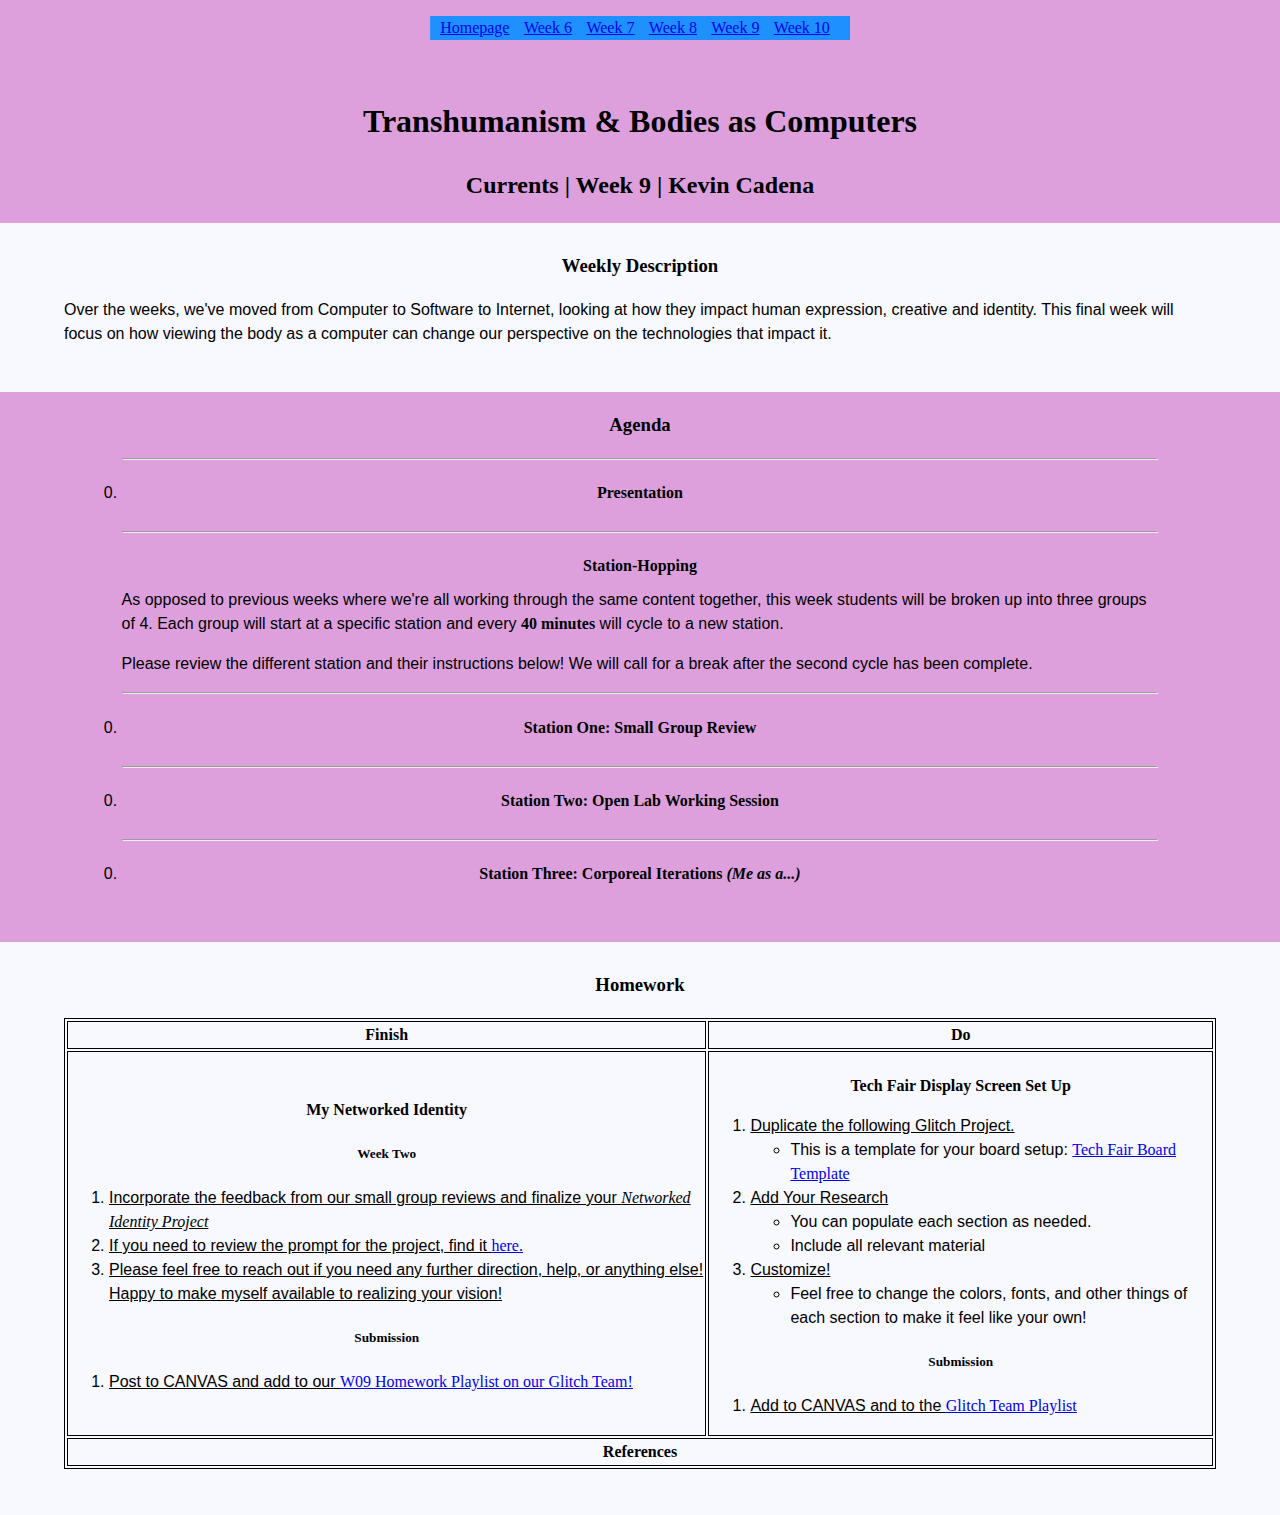
<file: agendas/w9.html>
<!DOCTYPE html>
<html lang="en">
  <head>
    <meta charset="utf-8" />
    <meta name="viewport" content="width=device-width, initial-scale=1" />
    <link rel="icon" href="https://glitch.com/favicon.ico" />
    <title>Week 9 | Currents: CD Workshop Fall 2021</title>

    <!-- import the webpage's stylesheet -->
    <link rel="stylesheet" href="/style.css" />

    <!-- import the webpage's javascript file -->
    <script src="/script.js" defer></script>
  </head>

  <!--   START OF BODY -->
  <body class="agenda-pages" id="w9">
    <!-- this is the start of content -->
    <nav>
      <a href="https://tuicr-psamt-currents.glitch.me">Homepage</a>
      <a href="w6.html">Week 6</a>
      <a href="w7.html">Week 7</a>
      <a href="w8.html">Week 8</a>
      <a href="w9.html">Week 9</a>
      <a href="../materials/flyer.html">Week 10</a>
    </nav>
    <main>
      <header>
        <h1>
          Transhumanism & Bodies as Computers
        </h1>
        <h2>Currents | Week 9 | Kevin Cadena</h2>
      </header>
      <div class="module homework">
        <section>
          <h3>
            Weekly Description
          </h3>
          <p>
            Over the weeks, we've moved from Computer to Software to Internet, looking at how they impact human expression, creative and identity. This final week will focus on how viewing the body as a computer can change our perspective on the technologies that impact it. 
          </p>
        </section>
      </div>
      <div class="module">
        <section>
          <h3>Agenda</h3>
          <hr>
          <section id="presentation">
            <details>
              <summary>
<h4>Presentation</h4>
              </summary>
                              <a href="https://docs.google.com/presentation/d/15-I1VU_ZRg-WvY6emQXSJMU3OxXk1T2O5ijkTWZupBo/edit?usp=sharing">Presentation Link</a> <br />
              <small>30 minutes</small>
            </details>
          </section>
          <hr />
          <section id="station-hopping">
            <h4>
              Station-Hopping
            </h4>
            <p>
              As opposed to previous weeks where we're all working through the same content together, this week students will be broken up into three groups of 4. Each group will start at a specific station and every <strong>40 minutes</strong> will cycle to a new station. 
            </p>
            <p>
              Please review the different station and their instructions below! We will call for a break after the second cycle has been complete.
            </p>
          </section>
          <hr>
          <section>
            <details>
              <summary>
                <h4>
                  Station One: Small Group Review
                </h4>
              </summary>
              <ol>
                <li>We'll be reviewing your <em>Networked Identity</em> Project in small groups</li>
                <li>We'll have <strong>10 minutes</strong> per Student to go through the state of the project</li>
                <li>Some things to go over include:</li>
                <ul>
                  <li>Research You've Done</li>
                  <li>Assets You've Build</li>
                  <li>Live Sketch You'd Put Togehter</li>
                  <li>What's Left to Add To It? </li>
                  <li>What do you want us to provide feedback on?</li>
                  <li>What aspects are you still unsure about?</li>
                </ul>
                <li>After we've spoken on your work, please join <a href="https://glitch.com/@tns-fa-21-tuicr">our Glitch Team</a> and add your in-draft project to the <a href="https://glitch.com/@tns-fa-21-tuicr/w-08-hw-my-networked-identity-draft">Week 8 Playlist</a></li>
              </ol>
              <small>40 minutes</small>
            </details>
          </section>
          <hr>
          <section id="open-lab">
            <details>
              <summary>
                <h4>
                  Station Two: Open Lab Working Session
                </h4>
              </summary>
              <p>
                This is open lab session that should be used towards one of the following:
              </p>
              <ol>
                <li>Working on Your <em>Networked Identity Project</em></li>
                <ul>
                  <li>Either prepping it for review or incporporating feedback from the small group review session.</li>
                  <li>This includes bulding any assets, watching any tutorials, or anything else you might need to do. </li>
                </ul>
                <li>Setting up Your 'Tech Fair Display Board'</li>
                <ul><li>Use the following <a href="">template</a></li> to set it up or feel free to make your own if you want to showcase your research in a different way!</ul>
              </ol>
              <small>40 minutes</small>
            </details>
          </section>
        <hr />
       <section id="activity">
            <details>
              <summary>
                <h4>Station Three: Corporeal Iterations <em>(Me as a...)</em></h4>
              </summary>
                <h5>
                  Watch Together
            </h5>
            <p>
            <a href="https://www.youtube.com/watch?v=gXTnl1FVFBw">
              Watch Ghost In The Shell: Identity in Space</em> by NerdWriter1
              </a>
         </p>
         <small> 10 minutes</small>
          <h5>
             Do Individually
          </h5>
                <ol>
                   <li>
                     Create An Iteration of Yourself As Something Beyond Your Corporeal Form. 
                   </li>
                  <ul>
                    <li>A good way to phrase this is <em>Me as.. (a city, an 8-bit track, as a plant, as a constellation, etc)</em></li>
                    <li>One note is that this should not be a track <em>you like</em>, it should be a translation of <em>who you are</em> into a new form.</li>
                    <li>How do your personality traits, who you are, etc. translate into the medium of your choosing?</li>
                  </ul>
                    <li>Look at the <a href="https://tinytools.directory">Tiny Tools Directory</a> if you need software to try this out. </li>
                    <ul>
                          <li>No use of large-scale software is permitted!</li>
                  </ul>
          </ol>
                    <small>15 minutes</small>
        <h5>Do Together</h5>
          <ol>
            <li>Create a non-corporeal form that allows your group to work together on one collective identity.</li>
            <ul>
              <li>Again this is not <em>an extension of yourselves</em>, this <em>is yourselves</em></li>
            </ul>
          </ol>
          <small>15 minutes</small>
            <h5>Submission</h5>
              <ol>
                <li>Submit via CANVAS </li>
              </ol>
            </details>
          </section> 

          
        </section>
      </div>
      <div class="module homework">
        <section id="homework">
          <h3>
            Homework
          </h3>

          <table>
            <tr>
              <th>Finish</th>
              <th>Do</th>
            </tr>
            <tr>
              <td>
                <h4>
                  My Networked Identity 
                </h4>
                <h5>
                  Week Two
                </h5>
                <ol>
                  <li> Incorporate the feedback from our small group reviews and finalize your <em>Networked Identity Project</em></li>
                  <li>If you need to review the prompt for the project, find it <a href="https://tuicr-psamt-currents.glitch.me/agendas/w8.html#homework">here.</a></li>
                  <li>Please feel free to reach out if you need any further direction, help, or anything else! Happy to make myself available to realizing your vision!</li>
                </ol>
                
                <h5>
                  Submission
                </h5>
                <ol>            
                  <li>Post to CANVAS and add to our <a href="https://glitch.com/@tns-fa-21-tuicr/w-09-hw-my-networked-identity-final-version">W09 Homework Playlist on our Glitch Team!</a></li>
                </ol>
              </td>
              <td>
                <h4>
                  Tech Fair Display Screen Set Up
                </h4>
                <ol>
                  <li>Duplicate the following Glitch Project.</li>
                  <ul>
                    <li>This is a template for your board setup: <a href="https://glitch.com/~w10-tech-fair-display-board">Tech Fair Board Template</a></li>
                  </ul>
                  
                  <li>Add Your Research</li>
                  <ul>
                    <li>You can  populate each section as needed.</li>
                    <li>Include all relevant material</li>
                  </ul>
                  <li>Customize!</li>
                  <ul>
                    <li>Feel free to change the colors, fonts, and other things of each section to make it feel like your own!</li>
                  </ul>
                  
                </ol>
                <h5>
                  Submission
                </h5>
                <ol>
                  <li>Add to CANVAS and to the <a href="https://glitch.com/@tns-fa-21-tuicr/w-10-tech-fair-display-board">Glitch Team Playlist</a></li>
                </ol>
              </td>
            </tr>
                    <tr>
              <th colspan="2">References</th>
            </tr>
          </table>
        </section>
      </div>
    </main>
  </body>
</html>
</file>
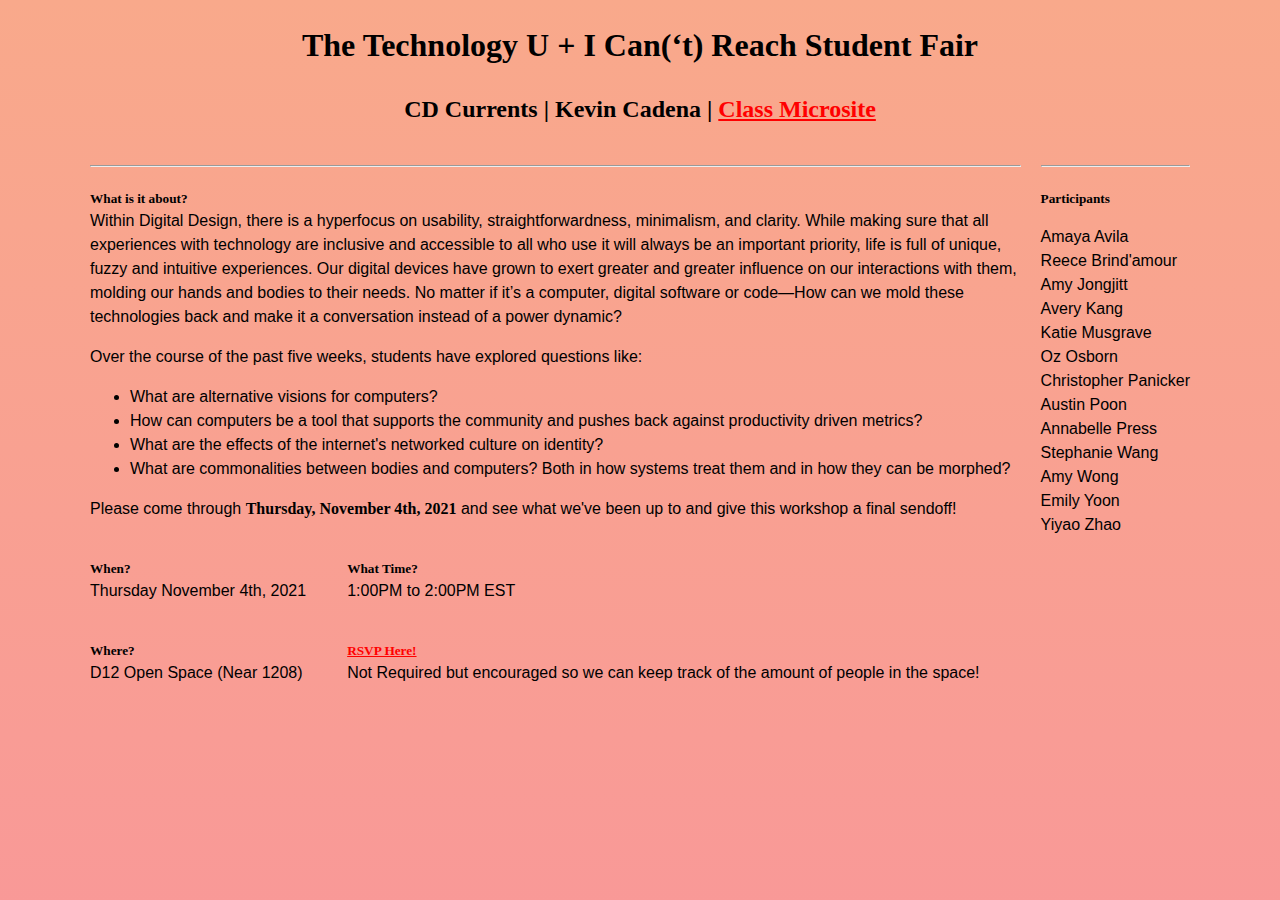
<file: materials/flyer.html>
<!DOCTYPE html>
<html lang="en">
  <head>
    <meta charset="utf-8" />
    <meta name="viewport" content="width=device-width, initial-scale=1" />
    <link rel="icon" href="https://glitch.com/favicon.ico" />
    <title> TUICR Tech Fair | Currents: CD Workshop Fall 2021</title>

    <!-- import the webpage's stylesheet -->
    <link rel="stylesheet" href="/style.css" />

    <!-- import the webpage's javascript file -->
    <script src="/script.js" defer></script>
  </head>
  <!--   START OF BODY -->
   <body class="css-selector" id="flyer">
     <h1>
       The Technology U + I Can(‘t) Reach Student Fair
     </h1>
     <h2>
       CD Currents | Kevin Cadena | <a href="../index.html">Class Microsite</a>
     </h2>
     <section>
       <div>
              <hr>
         <h5>What is it about?</h5>
         <p>
           Within Digital Design, there is a hyperfocus on usability, straightforwardness, minimalism, and clarity. While making sure that all experiences with technology are inclusive and accessible to all who use it will always be an important priority, life is full of unique, fuzzy and intuitive experiences. Our digital devices have grown to exert greater and greater influence on our interactions with them, molding our hands and bodies to their needs. No matter if it’s a computer, digital software or code—How can we mold these technologies back and make it a conversation instead of a power dynamic?
         </p>
         <p>
           Over the course of the past five weeks, students have explored questions like:
         </p>
         <ul>
           <li>What are alternative visions for computers?</li>
           <li>How can computers be a tool that supports the community and pushes back against productivity driven metrics?</li>
           <li>What are the effects of the internet's networked culture on identity?</li>
           <li>What are commonalities between bodies and computers? Both in how systems treat them and in how they can be morphed?</li>
         </ul>
         <p>
            Please come through <strong>Thursday, November 4th, 2021</strong> and see what we've been up to and give this workshop a final sendoff!  
         </p>
         <section>
              <div>
         <h5>
           When?
         </h5>
         <p>
           Thursday November 4th, 2021
         </p>
           </div>
           <div>
        <h5>What Time?</h5>
         <p>
           1:00PM to 2:00PM EST
         </p>
             </div>
           <div>
         <h5>Where?</h5>
         <p>
           D12 Open Space (Near 1208)
         </p>
             </div>
           <div>
                      <h5>
                        <a href="https://forms.gle/5pUT8EbTFkgSYZuL6">RSVP Here!</a>
         </h5>
         <p>
           Not Required but encouraged so we can keep track of the amount of people in the space!
         </p>
           </div>
           </section>
       </div>
       <div>
              <hr>
         <h5>
        Participants
         </h5>
         <ol>
           <li>Amaya Avila</li>
           <li>Reece Brind'amour</li>
           <li>Amy Jongjitt</li>
           <li>Avery Kang</li>
           <li>Katie Musgrave</li>
           <li>Oz Osborn</li>
           <li>Christopher Panicker</li>
           <li>Austin Poon</li>
           <li>Annabelle Press</li>
           <li>Stephanie Wang</li>
           <li>Amy Wong</li>
           <li>Emily Yoon</li>
           <li>Yiyao Zhao</li>
         </ol>
       </div>
     </section>
  </body>
</html>
</file>
<file: style.css>
/* a minimalist set of CSS resets */
@font-face {
    font-family: KyotoTW;
    src: url(https://cdn.glitch.me/4c57ad64-eefd-481f-8bac-daf0934060be%2FKyotoTW-Text600.otf?v=1635354803283) format("opentype");
}

.css-selector {
    background: linear-gradient(0deg, #00f9b9, #f9bd00, #00e1f9, #f98bf0, #be8bf9, #f98ba2, #f9a98b);
    background-size: 1400% 1400%;

    -webkit-animation: AnimationName 30s ease infinite;
    -moz-animation: AnimationName 30s ease infinite;
    animation: AnimationName 30s ease infinite;
}

@-webkit-keyframes AnimationName {
    0%{background-position:55% 0%}
    50%{background-position:46% 100%}
    100%{background-position:55% 0%}
}
@-moz-keyframes AnimationName {
    0%{background-position:55% 0%}
    50%{background-position:46% 100%}
    100%{background-position:55% 0%}
}
@keyframes AnimationName { 
    0%{background-position:55% 0%}
    50%{background-position:46% 100%}
    100%{background-position:55% 0%}
}

/* default to border-box */
html {
  box-sizing: border-box;
  font-size: 16px;
}

*, *:before, *:after {
  box-sizing: inherit;
}

/* adjust typography defaults */
body {
  margin: 1rem;
  padding: 0rem 5%;
  font-family: sans-serif;
  line-height: 1.5;
  background-color: #f9fcc2;
}

header {
  padding-top: 60px;
  text-align: center;
}

/* images and videos max out at full width */
img,
video {
  height: auto;
  max-width: 100%;
}

/* Microsite General Styling */

/* Navigation */
nav {
  position: fixed;
  left: 50%;
  width: fit-content;
  padding: 0px 10px;
  background-color: pink;
  transform: translateX(-50%);
}

nav a {
  margin-right: 10px;
}

a, strong, em {
      font-family: KyotoTW;
}
/* Headings  */
h1, h2,h3, h4,h5,h6, th {
  text-align:center;
  font-family: KyotoTW;
}

h4 {
  margin-bottom: 10px;
}
h4+p {
  margin-top: 0px
}

/* Instructions */
ol li{
  text-decoration: underline;
}

ul li {
  text-decoration: none !important;
}

ul p {
  margin-bottom: 0;
}

li + p {
  margin-top: 0px;
  padding-left: 20px;
}

/* Accordion  */
details > summary {
  list-style:h
}
details > summary::-webkit-details-marker {
  display: none;
}

summary:focus {outline:0;}

/* Homework Table */
table {
  width: 100%;
}

table, th, td {
  border:1px solid black;
}

/* Classes */
.module {
  padding-bottom: 30px;
}

.agenda-pages {
    padding: 0 !important; 
  margin: 0;
  margin-top: 1em;
}

.module section, .module hr {
  margin: 1rem 5%;
}

.homework {
  padding-top: 10px;
}

/* Week 6 styles */
#w6 {
  background-color: pink;
}
#w6 nav {
  background-color: yellow;
}
#w6 .homework {
  background-color: aqua;
}

#w6 .break {
  color: yellow;
}

#w6 table, th, td {
  border-color: pink
}


/* Week 7 styles */
#w7 {
  background-color: lightGreen;
}
#w7 nav {
  background-color: moccasin;
}
#w7 .homework {
  background-color: lightSkyBlue;
}

#w7 .break {
  color: moccasin;
}

#w7 table, th, td {
  border-color: lightGreen;
}

td p {
  text-align:center;
}


p + ul {
  margin-top: 0;
}

/* Week 8 styles */
#w8 {
  background-color: LightCoral;
}
#w8 nav {
  background-color: PowderBlue;
}
#w8 .homework {
  background-color: LightGreen;
}

#w8 .break {
  color: PowderBlue;
}

#w8 table, th, td {
  border-color: black;
}

/* Week 8 styles */
#w9 {
  background-color: Plum;
}
#w9 nav {
  background-color: DodgerBlue;
}
#w9 .homework {
  background-color: GhostWhite;
}

#w9 .break {
  color: DodgerBlue;
}

#w9 table, th, td {
  border-color: black;
}

#flyer a {
    color:  red;
}

#flyer h5 {
  text-align: left;
  margin-bottom: 0em;
}

#flyer h5 + p {
  margin-top: 0em;
}

#flyer section {
  display:grid; 
  grid-template-columns: auto auto;
}

#flyer section ol {
  padding-left: 0;
  list-style-type:none;
}

#flyer section ol li {
  text-decoration: none !important;
}

#flyer section div {
  padding: 10px;
}

#flyer section div section div {
  padding: 0px;
}
#preview {
  margin: 0 auto;
  display: block;
  width: 50%;
}

@media (max-width: 767px) {
  #flyer section {
  display:grid; 
  grid-template-columns: auto;
}
}
</file>
